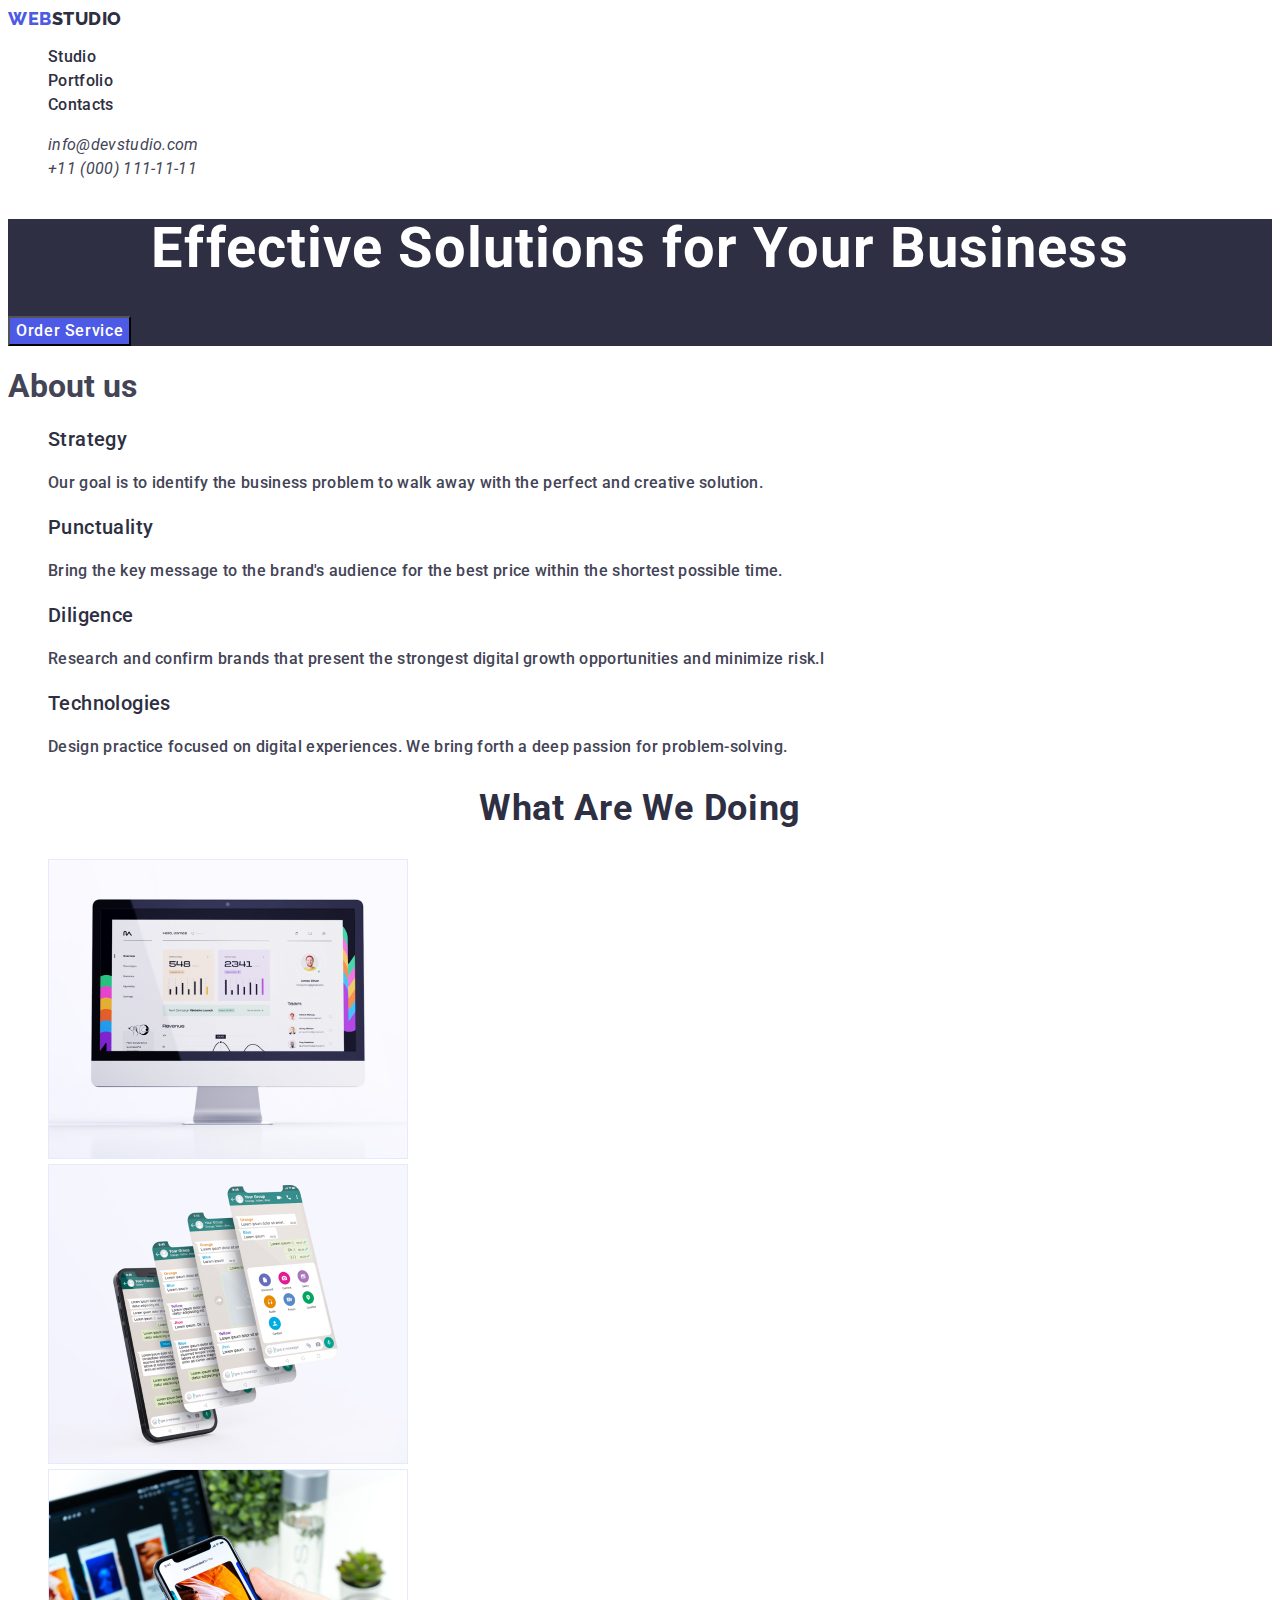
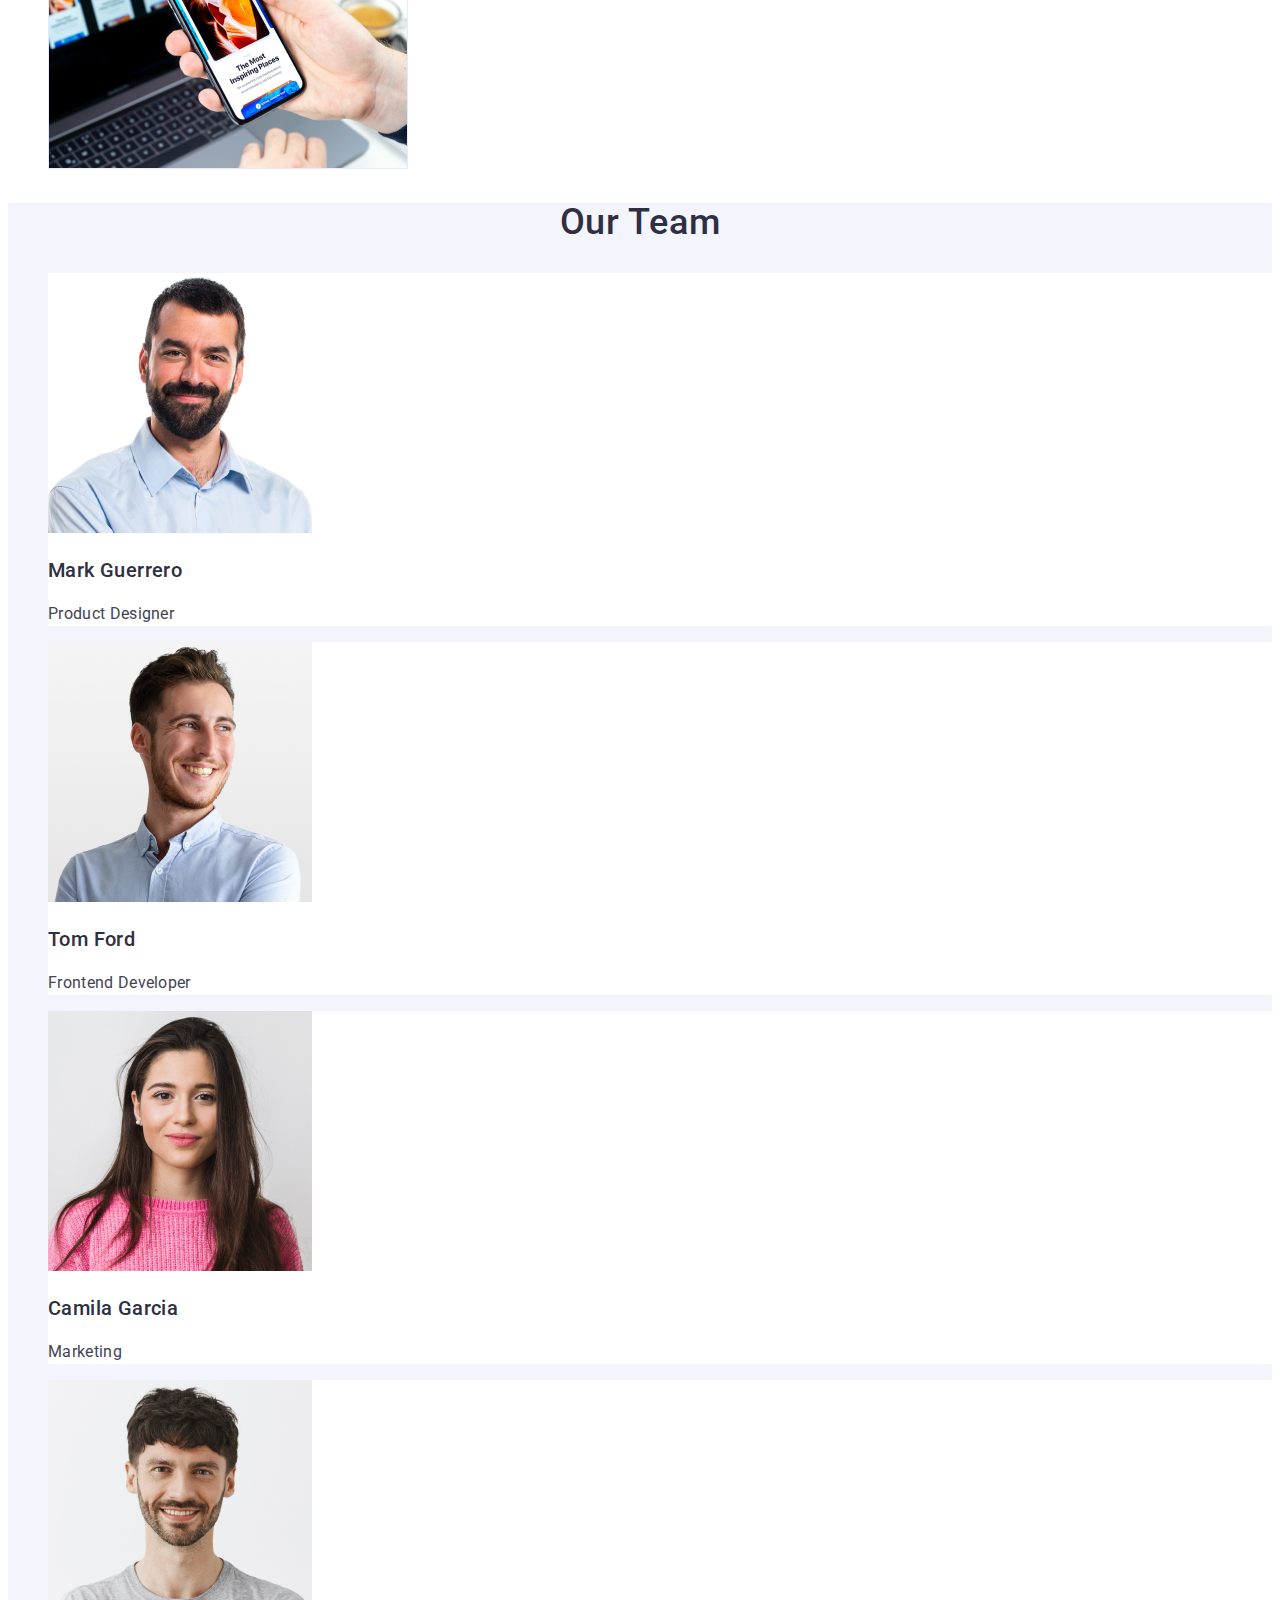
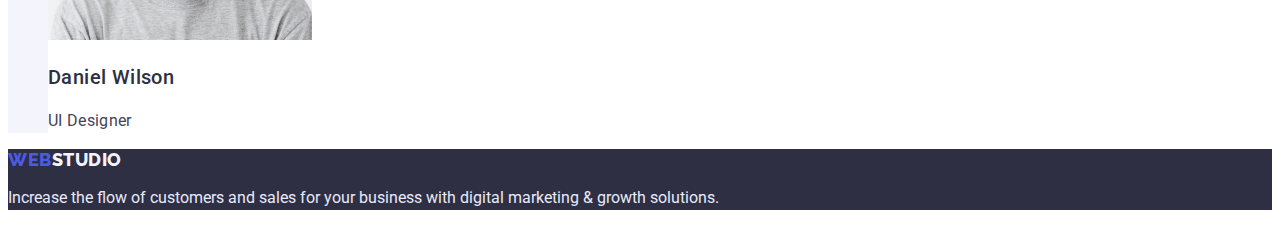
<file: index.html>
<!DOCTYPE html>
<html lang="en">
  <head>
    <meta charset="UTF-8" />
    <meta http-equiv="X-UA-Compatible" content="IE=edge" />
    <meta name="viewport" content="width=device-width, initial-scale=1.0" />
    <title>Web Studio (Version 3.0)</title>
    <link rel="preconnect" href="https://fonts.googleapis.com" />
    <link rel="preconnect" href="https://fonts.gstatic.com" crossorigin />
    <link
      href="https://fonts.googleapis.com/css2?family=Raleway:wght@800&family=Roboto:wght@400;500;700&display=swap"
      rel="stylesheet"
    />
    <link rel="stylesheet" href="./css/styles.css" />
  </head>

  <body>
    <header class="header">
      <nav class="heaver-nav">
        <a href="./index.html" class="logo link">Web<span class="header-studio" style="color: #2e2f42">Studio</span></a>
        <ul class="header-list list">
          <li><a href="./index.html" class="header-link link">Studio</a></li>
          <li><a href="./portfolio.html" class="header-link link">Portfolio</a></li>
          <li><a href="" class="header-link link">Contacts</a></li>
        </ul>
      </nav>
      <address class="header-adress">
        <ul class="header-adress list">
          <li>
            <a href="mailto:info@devstudio.com" class="header-adress-link link" rel="nofollow noopener noreferrer"
              >info@devstudio.com</a
            >
          </li>
          <li>
            <a href="tel:+110001111111" class="header-adress-link link" rel="nofollow noopener noreferrer"
              >+11 (000) 111-11-11</a
            >
          </li>
        </ul>
      </address>
    </header>

    <main>
      <!-- Section 1 -->

      <section class="hero">
        <h1 class="hero-title">Effective Solutions for Your Business</h1>
        <button type="button" class="hero-button link">Order Service</button>
      </section>

      <!-- Section 2 -->

      <section class="about">
        <h1 class="about-title">About us</h1>
        <ul class="about-list list">
          <li class="about-list-item">
            <h3 class="about-name">Strategy</h3>
            <p class="about-descr">
              Our goal is to identify the business problem to walk away with the perfect and creative solution.
            </p>
          </li>
          <li class="about-list-item">
            <h3 class="about-name">Punctuality</h3>
            <p class="about-descr">
              Bring the key message to the brand's audience for the best price within the shortest possible time.
            </p>
          </li>
          <li class="about-list-item">
            <h3 class="about-name">Diligence</h3>
            <p class="about-descr">
              Research and confirm brands that present the strongest digital growth opportunities and minimize risk.l
            </p>
          </li>
          <li class="about-list-item">
            <h3 class="about-name">Technologies</h3>
            <p class="about-descr">
              Design practice focused on digital experiences. We bring forth a deep passion for problem-solving.
            </p>
          </li>
        </ul>
      </section>

      <!-- Section 3 -->

      <section class="wawd">
        <h2 class="wawd-title">What are we doing</h2>
        <ul class="wawd-list list">
          <li class="wawd-list-item">
            <img src="./images/img1.jpg" alt="Laptop with grafics" width="360" />
          </li>
          <li class="wawd-list-item">
            <img src="./images/img2.jpg" alt="Phone screen with multiple menus" width="360" />
          </li>
          <li class="wawd-list-item">
            <img src="./images/img3.jpg" alt="Phone in hand with background" width="360" />
          </li>
        </ul>
      </section>

      <!-- Section 4 -->

      <section class="ourteam">
        <h2 class="ourteam-title">Our Team</h2>
        <ul class="ourteam-list list">
          <li class="ourteam-list-item">
            <img src="./images/tc1.jpg" alt="member1" width="264" />
            <h3 class="members">Mark Guerrero</h3>
            <p class="job">Product Designer</p>
          </li>
          <li class="ourteam-list-item">
            <img src="./images/tc2.jpg" alt="member2" width="264" />
            <h3 class="members">Tom Ford</h3>
            <p class="job">Frontend Developer</p>
          </li>
          <li class="ourteam-list-item">
            <img src="./images/tc3.jpg" alt="member3" width="264" />
            <h3 class="members">Camila Garcia</h3>
            <p class="job">Marketing</p>
          </li>
          <li class="ourteam-list-item">
            <img src="./images/tc4.jpg" alt="member4" width="264" />
            <h3 class="members">Daniel Wilson</h3>
            <p class="job">UI Designer</p>
          </li>
        </ul>
      </section>
    </main>

    <!-- MAIN -->

    <footer class="footer link">
      <a href="./index.html" class="logo link">Web<span class="footer-studio" style="color: #f4f4fd">Studio</span></a>
      <p class="footer-desc">
        Increase the flow of customers and sales for your business with digital marketing & growth solutions.
      </p>
    </footer>
  </body>
</html>
</file>
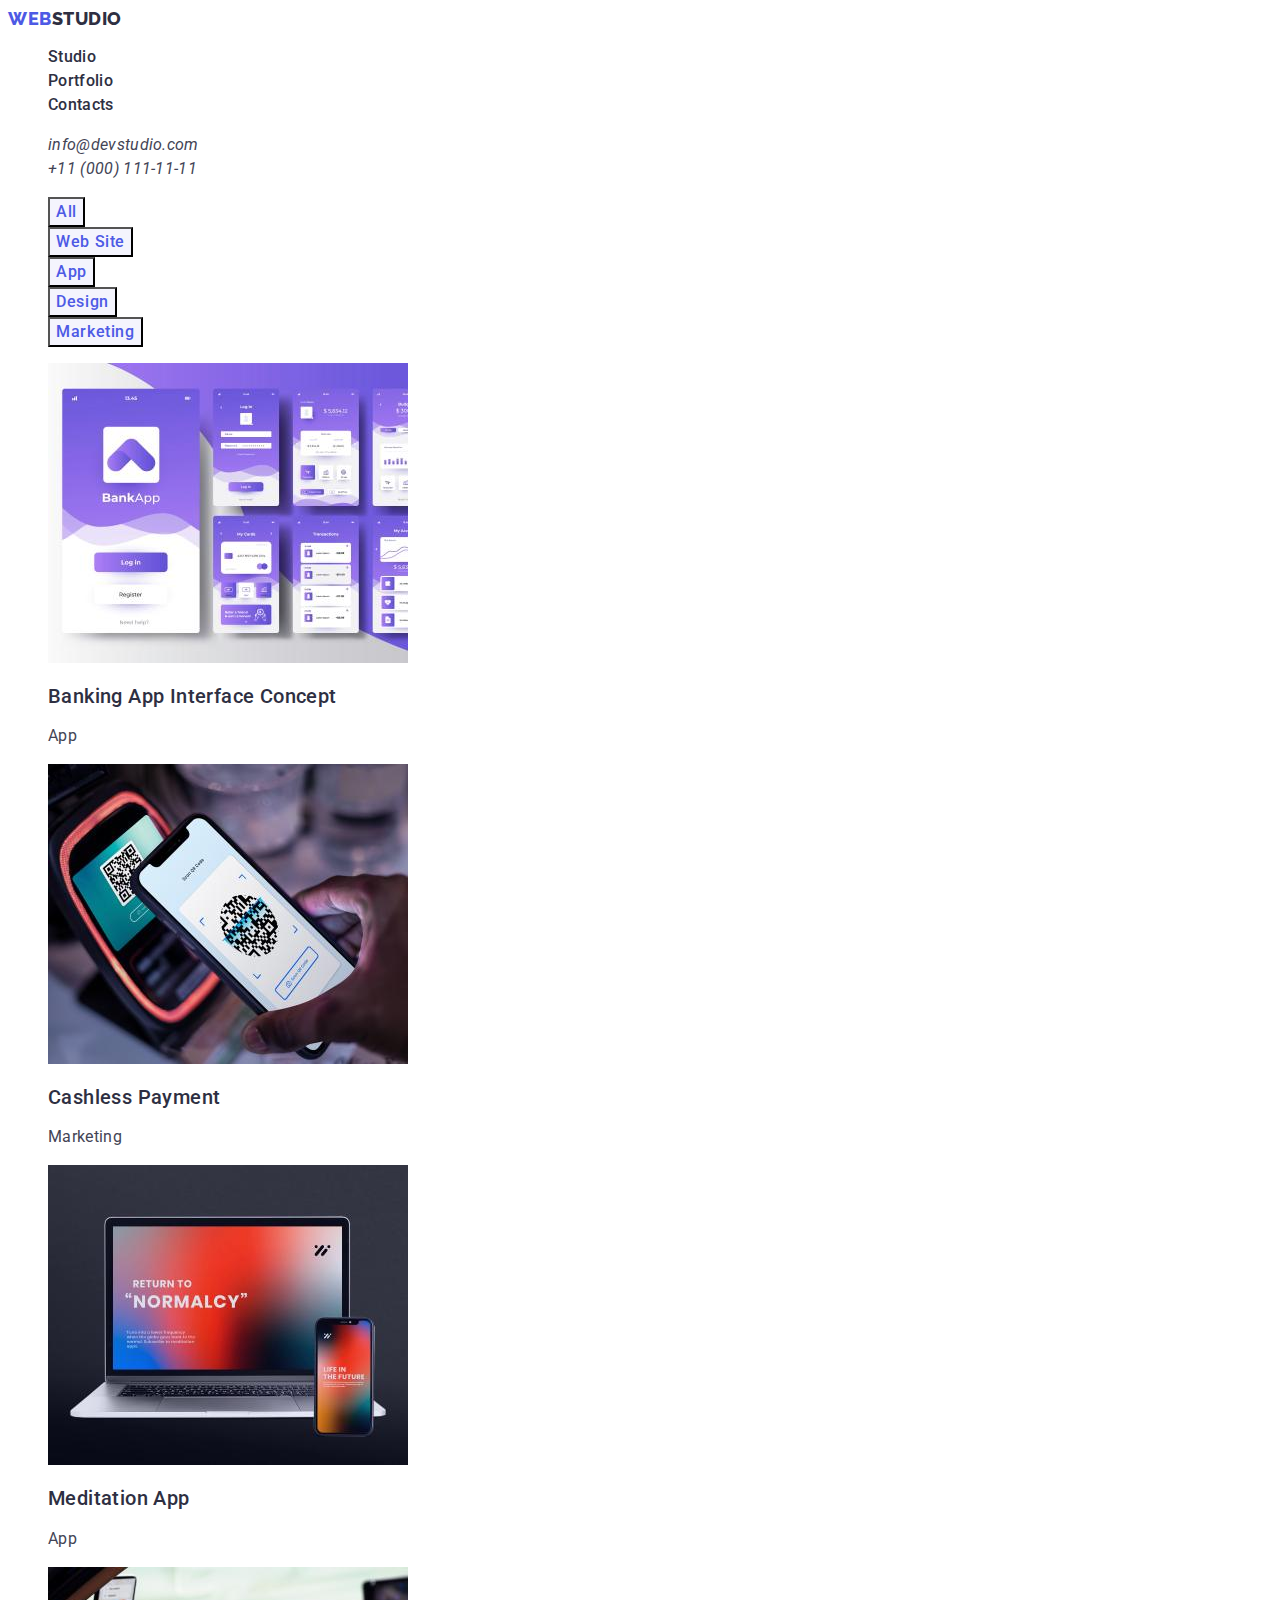
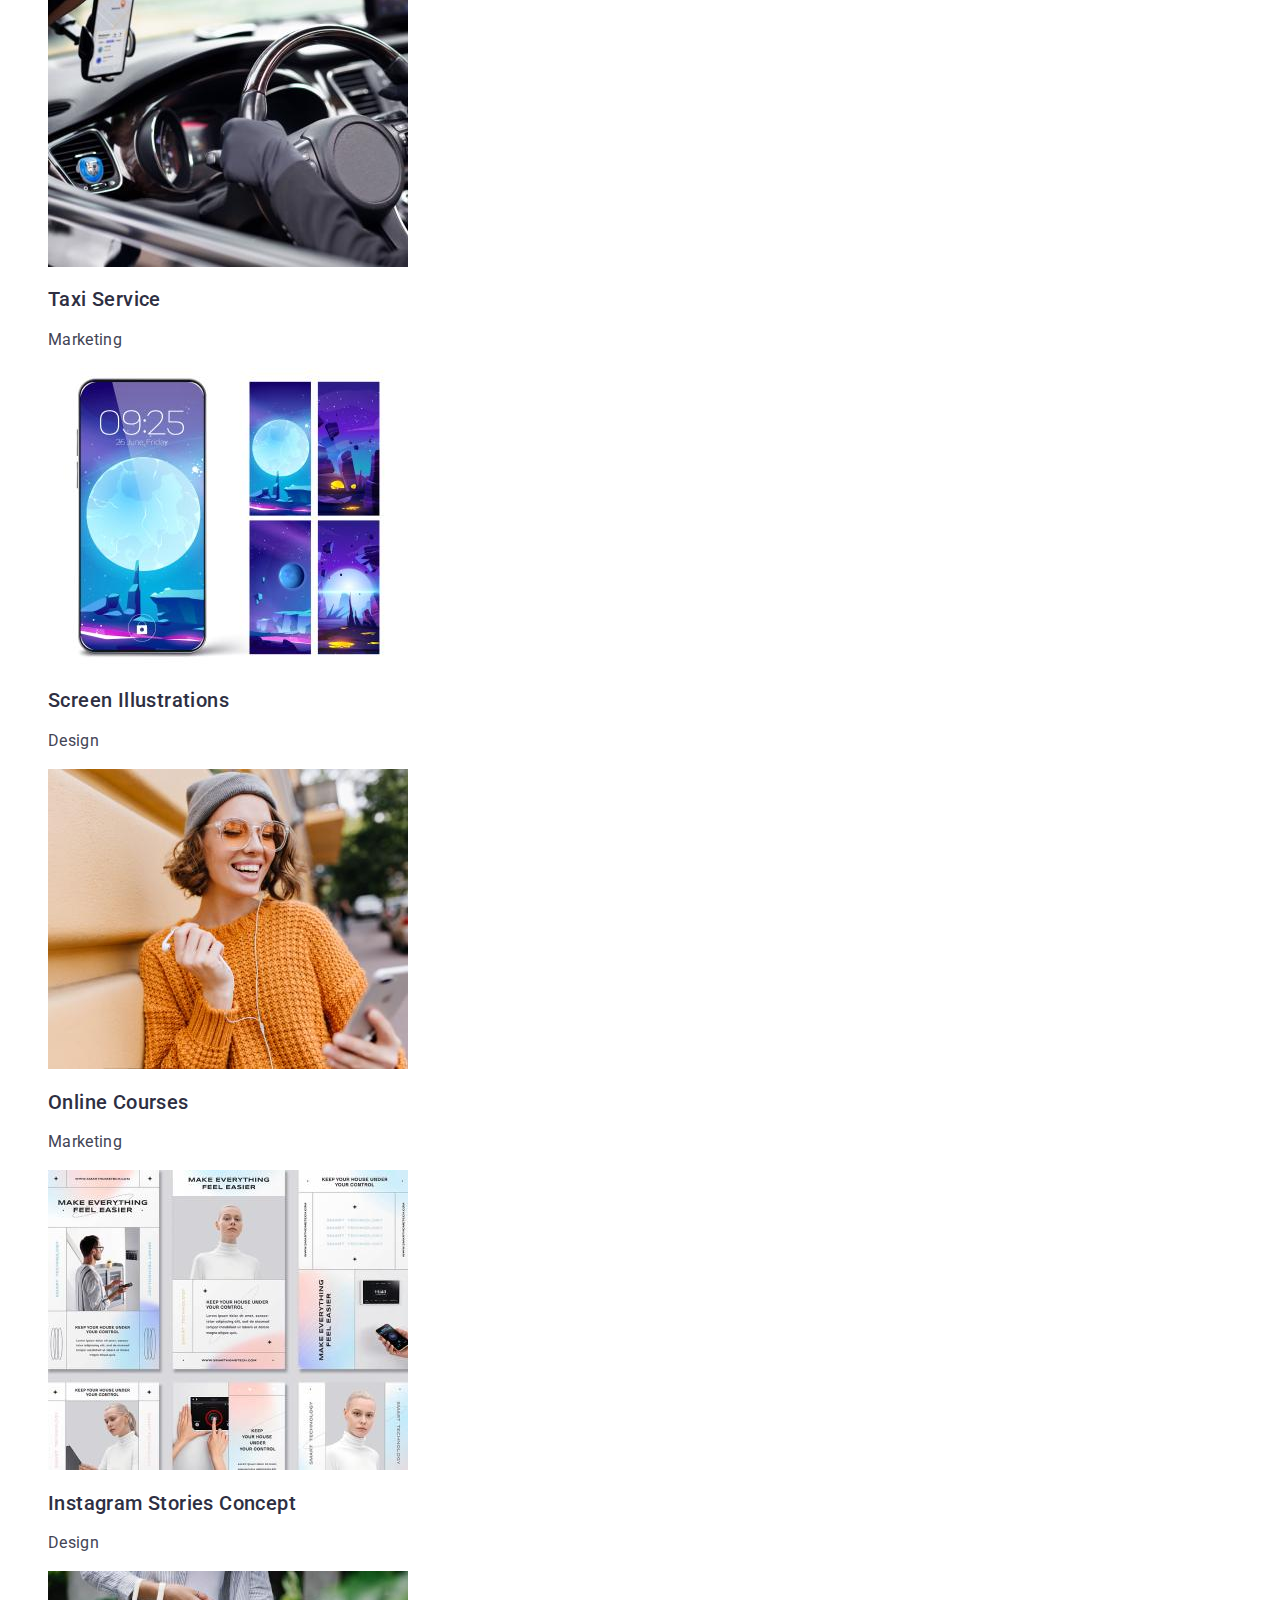
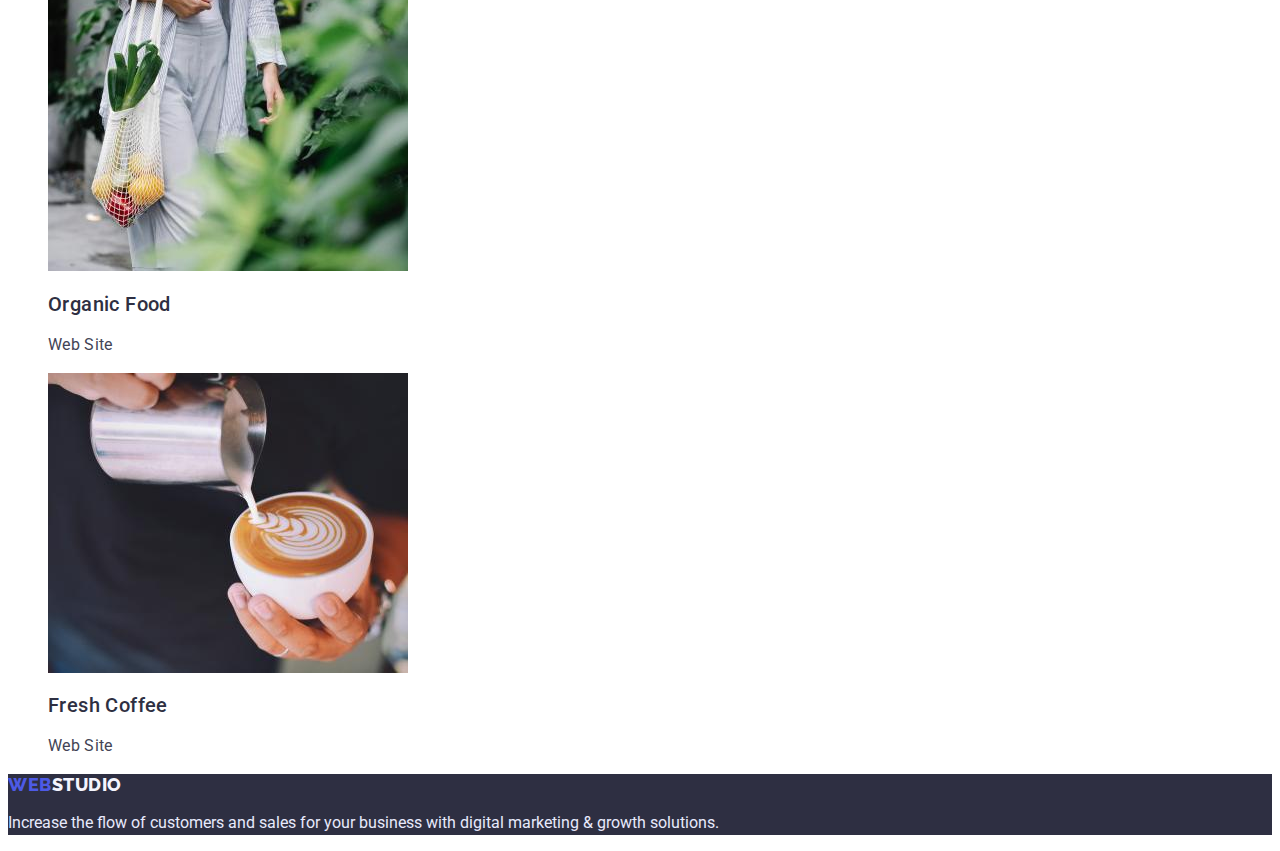
<file: portfolio.html>
<!DOCTYPE html>
<html lang="en">
  <head>
    <meta charset="UTF-8" />
    <meta http-equiv="X-UA-Compatible" content="IE=edge" />
    <meta name="viewport" content="width=device-width, initial-scale=1.0" />
    <title>Portfolio</title>
    <link rel="preconnect" href="https://fonts.googleapis.com" />
    <link rel="preconnect" href="https://fonts.gstatic.com" crossorigin />
    <link
      href="https://fonts.googleapis.com/css2?family=Raleway:wght@800&family=Roboto:wght@400;500;700&display=swap"
      rel="stylesheet"
    />
    <link rel="stylesheet" href="./css/styles.css" />
  </head>

  <body>
    <header class="header">
      <nav class="heaver-nav">
        <a href="./index.html" class="logo link">Web<span class="header-studio" style="color: #2e2f42">Studio</span></a>
        <ul class="header-list list">
          <li><a href="./index.html" class="header-link link">Studio</a></li>
          <li><a href="./portfolio.html" class="header-link link">Portfolio</a></li>
          <li><a href="" class="header-link link">Contacts</a></li>
        </ul>
      </nav>
      <address class="header-adress">
        <ul class="header-adress list">
          <li>
            <a href="mailto:info@devstudio.com" class="header-adress-link link" rel="nofollow noopener noreferrer"
              >info@devstudio.com</a
            >
          </li>
          <li>
            <a href="tel:+110001111111" class="header-adress-link link" rel="nofollow noopener noreferrer"
              >+11 (000) 111-11-11</a
            >
          </li>
        </ul>
      </address>
    </header>

    <main>
      <section class="main-portfolio">
        <h1 hidden class="hidden">Buttons</h1>
        <ul class="portfolio-list list">
          <li class="portfolio-list-buttons"><button type="button" class="portfolio-list-item btn">All</button></li>
          <li class="portfolio-list-buttons"><button type="button" class="portfolio-list-item btn">Web Site</button></li>
          <li class="portfolio-list-buttons"><button type="button" class="portfolio-list-item btn">App</button></li>
          <li class="portfolio-list-buttons"><button type="button" class="portfolio-list-item btn">Design</button></li>
          <li class="portfolio-list-buttons"><button type="button" class="portfolio-list-item btn">Marketing</button>
          </li>
        </ul>

        <ul class="portfolio-list list">
          <li>
            <a href="" class="link"
              ><img src="./images/p_img1.jpg" alt="content1" width="360" />
              <h2 class="app-name">Banking App Interface Concept</h2>
              <p class="app-descr">App</p></a
            >
          </li>
          <li>
            <a href="" class="link"
              ><img src="./images/p_img2.jpg" alt="content2" width="360" />
              <h2 class="app-name">Cashless Payment</h2>
              <p class="app-descr">Marketing</p></a
            >
          </li>
          <li>
            <a href="" class="link"
              ><img src="./images/p_img3.jpg" alt="content3" width="360" />
              <h2 class="app-name">Meditation App</h2>
              <p class="app-descr">App</p></a
            >
          </li>
          <li>
            <a href="" class="link"
              ><img src="./images/p_img4.jpg" alt="content4" width="360" />
              <h2 class="app-name">Taxi Service</h2>
              <p class="app-descr">Marketing</p></a
            >
          </li>
          <li>
            <a href="" class="link"
              ><img src="./images/p_img5.jpg" alt="content5" width="360" />
              <h2 class="app-name">Screen Illustrations</h2>
              <p class="app-descr">Design</p></a
            >
          </li>
          <li>
            <a href="" class="link"
              ><img src="./images/p_img6.jpg" alt="content6" width="360" />
              <h2 class="app-name">Online Courses</h2>
              <p class="app-descr">Marketing</p></a
            >
          </li>
          <li>
            <a href="" class="link"
              ><img src="./images/p_img7.jpg" alt="content7" width="360" />
              <h2 class="app-name">Instagram Stories Concept</h2>
              <p class="app-descr">Design</p></a
            >
          </li>
          <li>
            <a href="" class="link"
              ><img src="./images/p_img8.jpg" alt="content8" width="360" />
              <h2 class="app-name">Organic Food</h2>
              <p class="app-descr">Web Site</p></a
            >
          </li>
          <li>
            <a href="" class="link"
              ><img src="./images/p_img9.jpg" alt="content9" width="360" />
              <h2 class="app-name">Fresh Coffee</h2>
              <p class="app-descr">Web Site</p></a
            >
          </li>
        </ul>
      </section>
    </main>
    <footer class="footer link">
      <a href="./index.html" class="logo link">Web<span class="footer-studio" style="color: #f4f4fd">Studio</span></a>
      <p class="footer-desc">
        Increase the flow of customers and sales for your business with digital marketing & growth solutions.
      </p>
    </footer>
  </body>
</html>
</file>
<file: css/styles.css>
:root 

/* Body */

body {
  font-family: "Roboto", sans-serif;
  color: #434455;
  background-color: #ffffff;
}

.list {
  list-style: none;
  text-decoration: none;
}

a {
  text-decoration: none;
  color: #2e2f42;
}

/* Logo */

.logo {
  font-family: "Raleway", sans-serif;
  font-weight: 800;
  font-size: 18px;
  line-height: 1.17;
  letter-spacing: 0.03em;
  text-transform: uppercase;
  color: #4d5ae5;
}

.link {
  text-decoration: none;
}

.link:hover,
.link:focus {
  color: #404bbf;
}

.btn:hover,
.btn:focus {
  color: #404bbf;
}

/* Header */

.header-list {
  font-weight: 500;
  font-size: 16px;
  line-height: 1.5;
  letter-spacing: 0.02em;
  color: #2e2f42;
}

.header-adress-link {
  font-weight: 400;
  font-size: 16px;
  line-height: 1.5;
  letter-spacing: 0.02em;
  color: #434455;
}

.header-link {
  font-weight: 500;
  font-size: 16px;
  line-height: 1.5;
  letter-spacing: 0.02em;
  color: #2e2f42;
}

.hero-title {
  font-size: 56px;
  line-height: 1.07;
  letter-spacing: 0.02em;
  color: #ffffff;
  text-align: center;
}

.hero-button {
  font-family: "Roboto", sans-serif;
  font-weight: 500;
  font-size: 16px;
  line-height: 1.5;
  letter-spacing: 0.04em;
  color: #ffffff;
  cursor: pointer;
  background-color: #4d5ae5;
}

.hero-main {
  background: #2e2f42;
}

.hero {
  background-color: #2e2f42;
}

.ourteam {
  background: #f4f4fd;
}

.ourteam-title {
  font-weight: 500;
  font-size: 36px;
  line-height: 1.11;
  text-align: center;
  letter-spacing: 0.02em;
  text-transform: capitalize;
  color: #2e2f42;
}

.ourteam-list-item {
  font-size: 20px;
  line-height: 1.2;
  letter-spacing: 0.02em;
  background-color: #ffffff;
}

.wawd-title {
  font-weight: 500;
  font-size: 36px;
  line-height: 1.11;
  letter-spacing: 0.02em;
  text-transform: capitalize;
  color: #ffffff;
  text-align: center;
}

.about-name {
  font-weight: 500;
  font-size: 20px;
  line-height: 1.2;
  letter-spacing: 0.02em;
  color: #2e2f42;
}

.about-descr {
  font-size: 16px;
  line-height: 1.5;
  letter-spacing: 0.02em;
  color: #434455;
}

.wawd-title {
  font-size: 36px;
  line-height: 1.11;
  text-align: center;
  letter-spacing: 0.02em;
  text-transform: capitalize;
  color: #2e2f42;
}

.ourteam-list {
  color: #ffffff;
}

.about-list {
  font-weight: 500;
  font-size: 20px;
  line-height: 1.2;
  letter-spacing: 0.02em;
}

.wawd-list {
  font-weight: 500;
  font-size: 20px;
  line-height: 1.2;
  letter-spacing: 0.02em;
}

.about-list-item {
  font-size: 16px;
  line-height: 1.5;
  letter-spacing: 0.02em;
}

.wawd-title {
  font-weight: 700;
  font-size: 36px;
  line-height: 1.11;
  color: #2e2f42;
}

.members {
  font-style: normal;
  font-weight: 500;
  font-size: 20px;
  line-height: 1.2;
  letter-spacing: 0.02em;
  color: #2e2f42;
}

.job {
  font-size: 16px;
  line-height: 1.5;
  letter-spacing: 0.02em;
  color: #434455;
}

.portfolio-list-item {
  font-family: "Roboto", sans-serif;
  font-weight: 500;
  font-size: 16px;
  line-height: 1.5;
  color: #4d5ae5;
  letter-spacing: 0.04em;
  cursor: pointer;
  background-color: #f4f4fd;
}

.app-name {
  font-weight: 500;
  font-size: 20px;
  line-height: 1.2;
  color: #2e2f42;
  letter-spacing: 0.02em;
}

.app-descr {
  font-size: 16px;
  line-height: 1.5;
  letter-spacing: 0.02em;
  color: #434455;
}

.footer {
  background-color: #2e2f42;
}

.footer-desc {
  font-size: 16px;
  line-height: 1.5;
  color: #e7e9fc;
}
</file>
